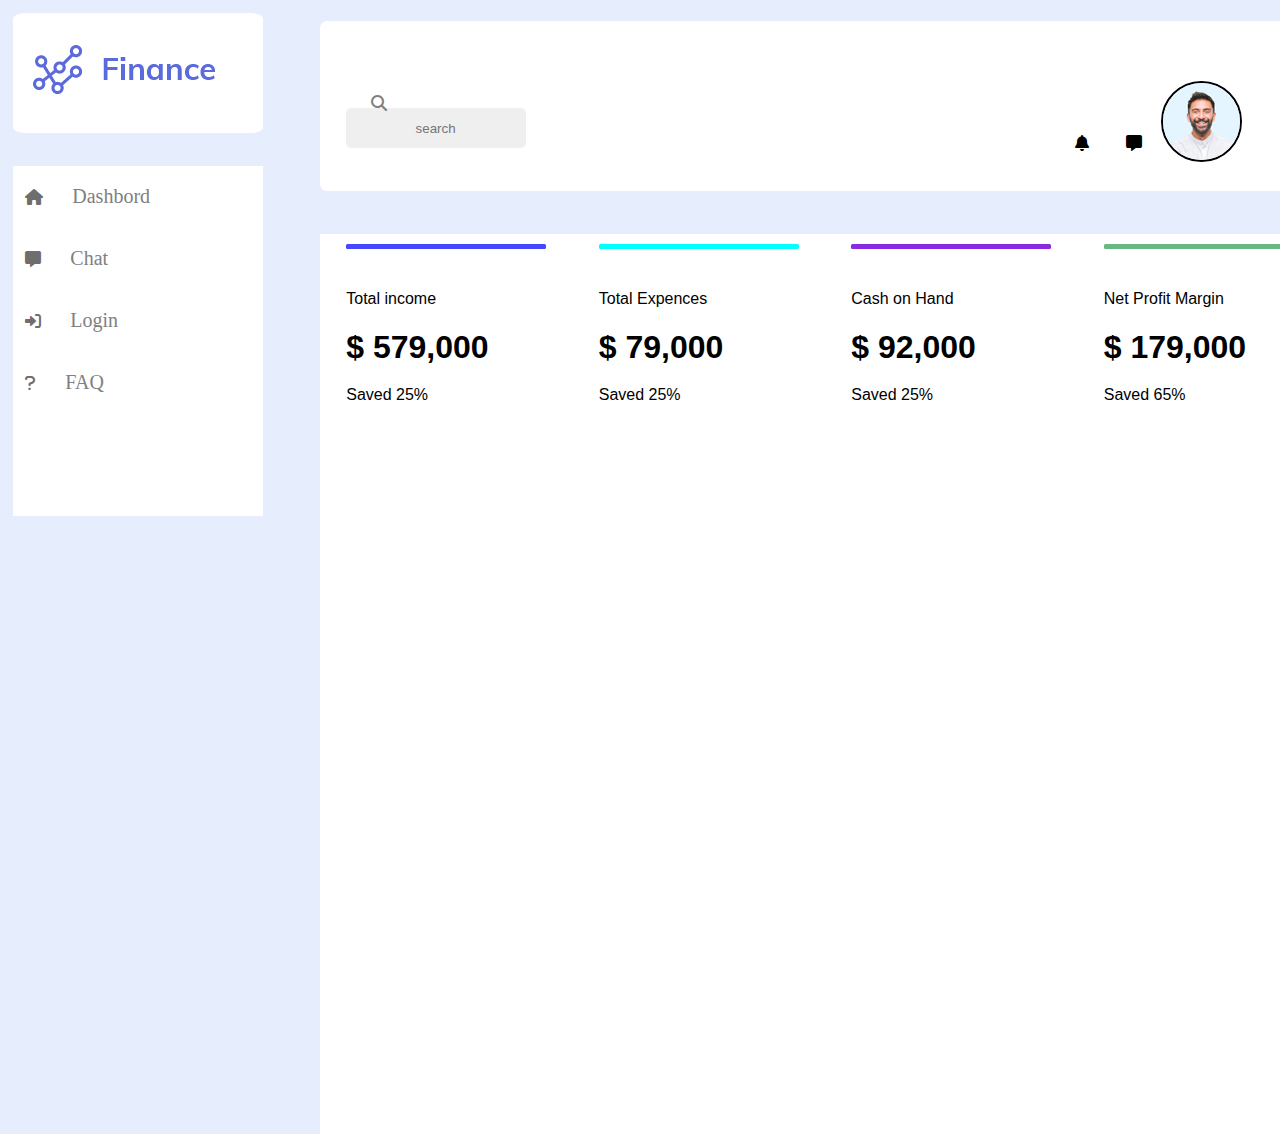
<file: index.html>
<!DOCTYPE html>
<html>
<head>
<meta charset ="utf - 8"/>
<meta name ="description"content="i love my website"/>
<link rel="stylesheet" href="style.css">
<link rel="stylesheet" href="css/all.min.css">


<title>finance</title>
</head>
<body>
    <div class="bg-logo">
        <img  class="logo "src="logo.png" id="da">
    </div>
    <div class="search">
        <img class="client" src="client.png">
        <input type="text" class="buton" placeholder="search">
        <i class="fa-solid fa-magnifying-glass"></i>
    </div>
    <div class="chat">
        <i class="fa-solid fa-message"></i>
    </div>
    <div class="bell">
        <i class="fa-solid fa-bell"></i>
    </div>
    <div class="links">
        <i class="fa-sharp fa-solid fa-house"></i>
        <a class="a1" href="index.html">Dashbord</a><br>
        <i class="fa-solid fa-message"></i>
        <a class="a2"href="chat.html">Chat</a><br>
        <i class="fa-solid fa-right-to-bracket"></i>
        <a class="a3"href="login.html">Login</a><br>
        <i class="fa-solid fa-question"></i>
        <a class="a4"href="faq.html">FAQ</a><br>

    </div>
    <div class="graphic">
        <div class="continer">
            <div class="salary1">
                <p >Total income</p>
                <h1>$ 579,000</h1>
                <p c>Saved 25%</p>
            </div>
            <div class="salary2">
                <p >Total Expences</p>
                <h1>$ 79,000</h1>
                <p >Saved 25%</p>
            </div>
            <div class="salary3">
                <p >Cash on Hand</p>
                <h1>$ 92,000</h1>
                <p >Saved 25%</p>
            </div>
            <div class="salary4">
                <p >Net Profit Margin</p>
                <h1>$ 179,000</h1>
                <p >Saved 65%</p>
            </div>
        </div>
    </div>

</body>
</html>
</file>
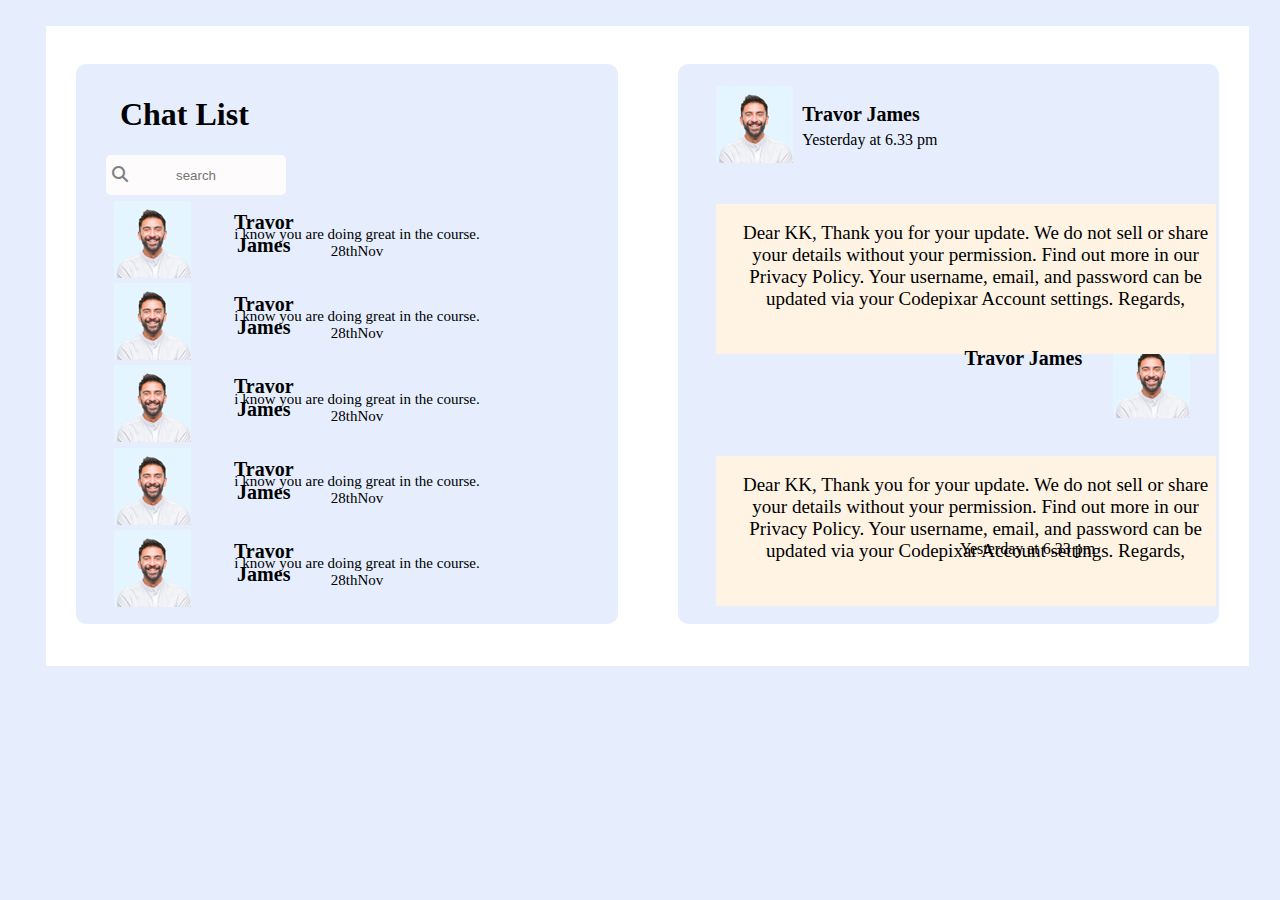
<file: chat.html>
<!DOCTYPE html>
<html>
<head>
<meta charset ="utf - 8"/>
<meta name ="description"content="i love my website"/>
<link rel="stylesheet" href="chat.css">
<link rel="stylesheet" href="css/all.min.css">

<title>chat</title>
</head>
<body>
    <div class="father">
        <div class="son1">
            <h1 class="chath">Chat List</h1>
            <input type="text" class="buton" placeholder="search">
            <i class="fa-solid fa-magnifying-glass"></i>
            <div class="person1">
                <img src="client.png">
                <h1 class="clinth">Travor James</h1>
                <p class="clintp">i know you are doing great in the course. 28thNov</p>

            </div>
            <div class="person2">
                <img src="client.png">
                <h1 class="clinth">Travor James</h1>
                <p class="clintp">i know you are doing great in the course. 28thNov</p>

            </div>
            <div class="person3">
                <img src="client.png">
                <h1 class="clinth">Travor James</h1>
                <p class="clintp">i know you are doing great in the course. 28thNov</p>

            </div>
            <div class="person4">
                <img src="client.png">
                <h1 class="clinth">Travor James</h1>
                <p class="clintp">i know you are doing great in the course. 28thNov</p>

            </div>
            <div class="person5">
                <img src="client.png">
                <h1 class="clinth">Travor James</h1>
                <p class="clintp">i know you are doing great in the course. 28thNov</p>

            </div>
            

        </div>
        <div class="son2">
            <img class="img1" src="client.png">
            <h1>Travor James</h1><p>Yesterday at 6.33 pm</p> 
            <div class="pargraph">
                <p>
                    Dear KK,
                    Thank you for your update.
                    We do not sell or share your details without your permission. Find out
                    more in our Privacy Policy. Your username, email, and password can
                    be updated via your Codepixar Account settings.
                    Regards,
                </p>

            </div>
            <img class="img2" src="client.png">
            <h1 class="travor">Travor James</h1>
            
            <div class="pargraph1">
                <p>
                    Dear KK,
                    Thank you for your update.
                    We do not sell or share your details without your permission. Find out
                    more in our Privacy Policy. Your username, email, and password can
                    be updated via your Codepixar Account settings.
                    Regards,
                </p>

            </div>
            
        </div>
    </div>
    <p class="yesterday">Yesterday at 6.33 pm</p> 

</body>
</file>
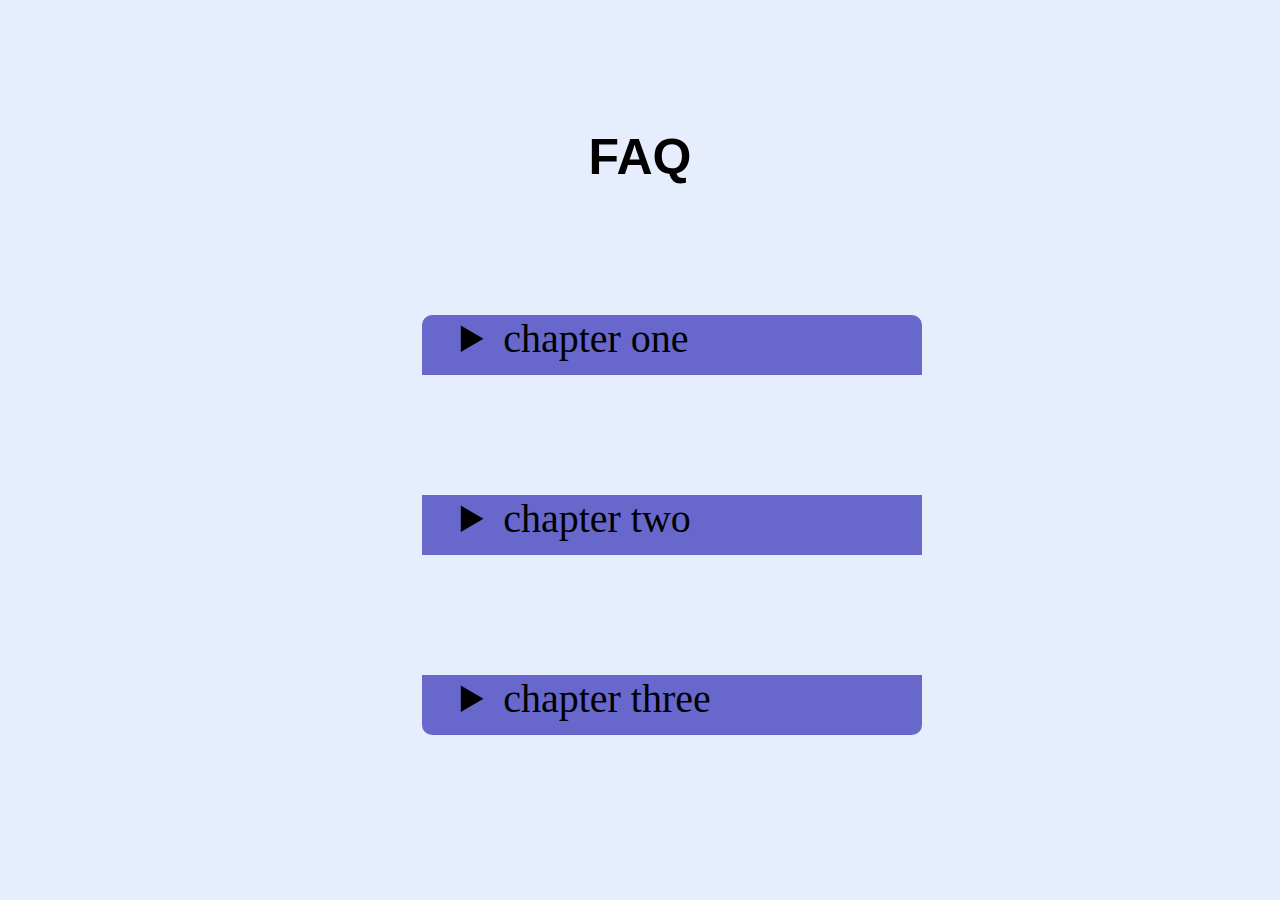
<file: faq.html>
<!DOCTYPE html>
<html>
<head>
<meta charset ="utf - 8"/>
<meta name ="description"content="i love my website"/>
<link rel="stylesheet" href="faq.css">
<link rel="stylesheet" href="css/all.min.css">

<title>FAQ</title>
</head>
<body>
    <div>
        <h1>FAQ</h1>
        <details class="ch1">
            <summary>chapter one</summary>
            <p>Lorem ipsum dolor sit amet consectetur adipisicing elit. Ducimus vel debitis facere et cumque consequuntur repudiandae 
                facilis commodi velit porro! Magnam explicabo adipisci exercitationem quos nobis reprehenderit nesciunt, tempora ducimus!</p>
                
        </details>
        <details class="ch2">
            <summary>chapter two</summary>
            <p>Lorem ipsum dolor sit amet consectetur adipisicing elit. Ducimus vel debitis facere et cumque consequuntur repudiandae 
                facilis commodi velit porro! Magnam explicabo adipisci exercitationem quos nobis reprehenderit nesciunt, tempora ducimus!</p>
                
        </details>
        <details class="ch3">
            <summary>chapter three</summary>
            <p>Lorem ipsum dolor sit amet consectetur adipisicing elit. Ducimus vel debitis facere et cumque consequuntur repudiandae 
                facilis commodi velit porro! Magnam explicabo adipisci exercitationem quos nobis reprehenderit nesciunt, tempora ducimus!</p>
                
        </details>
     
    
    </div>


</body>
</file>
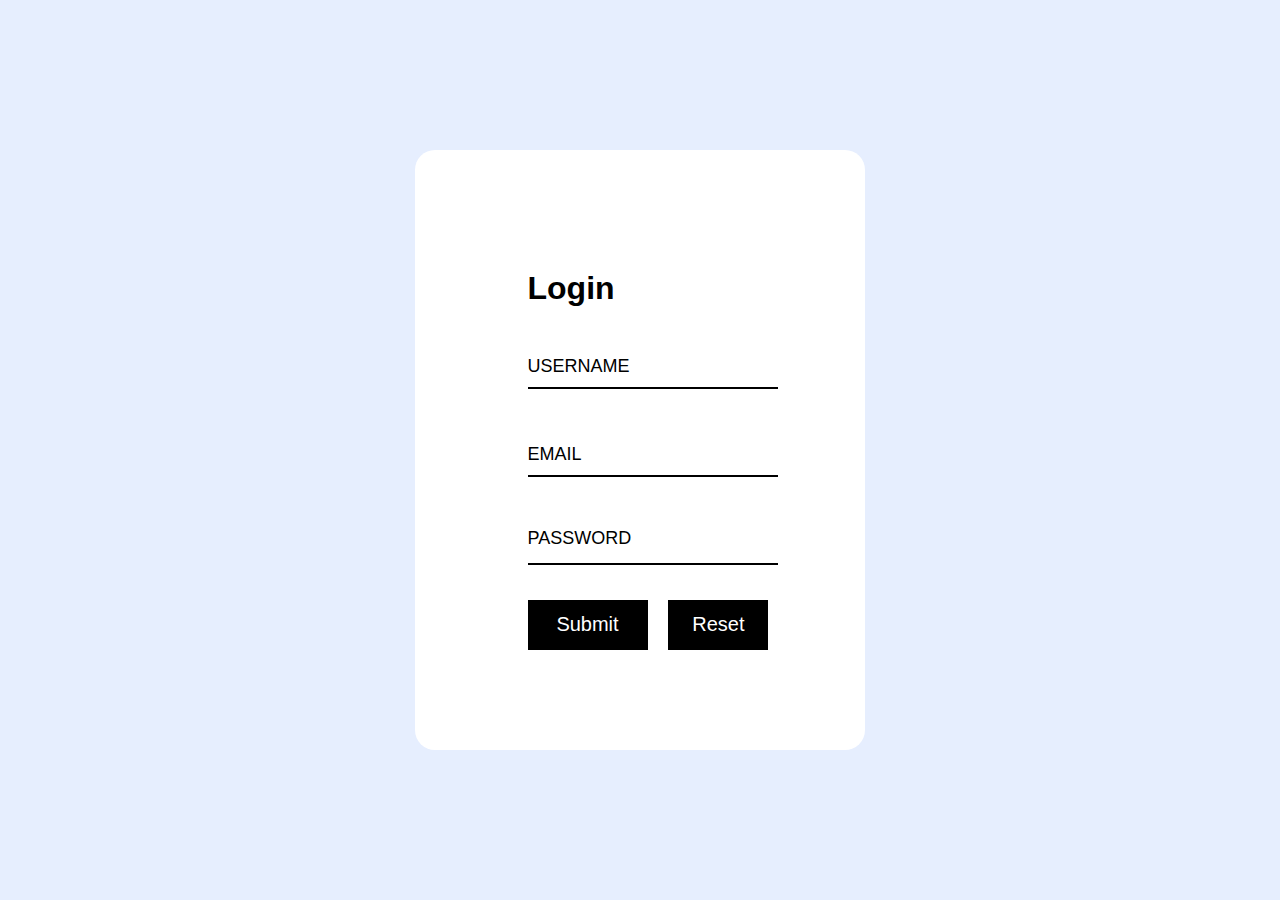
<file: login.html>
<!DOCTYPE html>
<html>
<head>
<meta charset ="utf - 8"/>
<meta name ="description"content="i love my website"/>
<link rel="stylesheet" href="login.css">
<link rel="stylesheet" href="css/all.min.css">

<title>login</title>
</head>
<body>
    <div class="continer">
        <h1>Login</h1>
        <form>
            <input class="text" type="text" >
            <label class="user" for="">USERNAME</label>
            <input  class="email" type="text" >
            <label class="emal" for="">EMAIL</label>
            <input class="password" type="password">
            <label class="pass" for="">PASSWORD</label>
            <button class="submit">Submit</button>
            <button class="reset">Reset</button>
        </form>


    </div>

</body>
</file>
<file: style.css>
*{
    padding: 0;
    margin: 0;
    box-sizing: border-box;
}
body{
    background-color: #e6eefe;
}
.bg-logo{
    background-color: white;
    width: 250px;
    height: 120px;
    margin-top: 1%;
    margin-left: 1%;
    border-radius: 5%;
}
.logo{
    margin-top: 13%;
    margin-left: 8%;
    

}
.search{
    background-color: white;
    width: 1010px;
    height: 170px;
    margin-top: -8.7%;
    margin-left: 25%;
    border-radius: 7px;
    
}
.chat i{
    position: absolute;
    top: 15%;
    left: 88%;
}
.bell i{
    position: absolute;
    top: 15%;
    left: 84%;
    animation-name: rotate;
    animation-iteration-count: infinite;
    animation-duration: 1s;
    animation-timing-function: linear;
}
@keyframes rotate {
    0%{
        transform: rotate(-25deg);
    }
    50%{
        transform: rotate(25deg);
    }
    100%{
        transform: rotate(-25deg);
    }
  
}
.client{
    position: absolute;
    top: 9%;
    right: 3%;
    border-radius: 100%;
    border: black solid 2px;
}
.buton{
    width: 180px;
    height: 40px;
    border: none;
    background-color: rgb(240, 239, 239);
    position:absolute;
    top: 12%;
    left: 27%;
    border-radius: 5px;
    transition-duration: 0.5s;
    
}
.search i{
    color: gray;
    position: relative;
    top: 43%;
    left: 5%;
}
.buton::placeholder{
    display: flex;
    text-align: center;
    justify-content: center;
}
.buton:hover{
    box-shadow: 0 0 5px 2px rgb(238, 125, 125);
    border: 2px solid  rgb(238, 125, 125) ;

}
.buton:focus{
    box-shadow: 0 0 5px 2px rgb(238, 125, 125);

}

.links{
    width: 250px;
    height: 350px;
    background-color: white;
    margin-left: 1%;
    margin-top: -2%;    
    line-height: 60px;
    

    

}
.links a{
    margin-left: 10%;
    text-decoration: none;
    font-size: 20px;
    color: gray;

}
.links i{
    color: rgb(112, 109, 109);
    margin-left: 5%;
    }
.graphic{
    background-color: white;
    width: 1010px;
    height: 170px;
    margin-top: -22%;
    margin-left: 25%;
    height: 900px;
}
.continer{
    display: flex; 
    justify-content: space-around;
    padding-top: 1%;
    font-family:Arial, Helvetica, sans-serif;
}
.salary1{
    position: relative;
    width: 200px;
    height: 180px;
    padding-top: 3%;
    line-height: 3rem;
    transition-duration: 0.5s;
    
}

.salary1:hover{
    color: white;
    background-color: rgb(71, 71, 255) ;
    border-radius: 10px;

}

.salary1 ::before{
    content: "";
    position: absolute;
    top: 0;
    background-color: rgb(71, 71, 255);
    width: 100%;
    height: 5px;
    border-radius: 60px;
    
}
.salary2{
    position: relative;
    width: 200px;
    height: 180px;
    padding-top: 3%;
    line-height: 3rem;
    transition-duration: 0.5s;
    
}

.salary2 ::before{
    content: "";
    position: absolute;
    top: 0;
    background-color:aqua;
    width: 100%;
    height: 5px;
    border-radius: 10px;
    
}
.salary2:hover{
    color: white;
    background-color:aqua ;
    border-radius: 10px;

}
.salary3{
    position: relative;
    width: 200px;
    height: 180px;
    padding-top: 3%;
    line-height: 3rem;
    transition-duration: 0.5s;
    
}

.salary3 ::before{
    content: "";
    position: absolute;
    top: 0;
    background-color:blueviolet;
    width: 100%;
    height: 5px;
    border-radius: 10px;
}
.salary3:hover{
    color: white;
    background-color: blueviolet;
    border-radius: 10px;
}
.salary4{
    position: relative;
    width: 200px;
    height: 180px;
    padding-top: 3%;
    line-height: 3rem;
    transition-duration: 0.5s;

}

.salary4 ::before{
    content: "";
    position: absolute;
    top: 0;
    background-color:rgb(105, 184, 131);
    width: 100%;
    height: 5px;
    border-radius: 10px;
    
}
.salary4:hover{
    color: white;
    background-color:rgb(105, 184, 131) ;
    border-radius: 10px;

}
</file>
<file: chat.css>
*{
    padding: 0;
    margin: 0;
    box-sizing: border-box;
}
body{
    background-color:  #e6eefe;
}
.father{
    background-color: white;
    text-align: center;
    width: 94%;
    height: 640px;
    transform: translateX(46px);
    margin-top: 2%;
    margin-bottom: 2%;
    display: flex;
    justify-content: space-around;
    padding-top: 3%;
    
}
.son1{
    background-color:#e6eefe ;
    width: 45%;
    height: 560px;
    border-radius: 10px;
}
.chath{
    padding-top: 6%;
    padding-right: 60%;
}
.buton{
    width: 180px;
    height: 40px;
    border: none;
    background-color: rgb(253, 251, 251);
    border-radius: 5px;
    transition-duration: 0.5s; 
    margin-top: 4%;
    margin-right: 52%;
}
.buton::placeholder{
    display: flex;
    text-align: center;
    justify-content: center;
}
.buton:hover{
    box-shadow: 0 0 5px 2px rgb(238, 125, 125);
    border: 2px solid  rgb(238, 125, 125) ;

}
.buton:focus{
    box-shadow: 0 0 5px 2px rgb(238, 125, 125);

}
.son1 i{
    color: gray;
    transform: translateX(-460px);
   
}
.person1{
    display:flex;

    padding-left: 7%;
    padding-top: 1%;

}
.clinth{
    font-size: 20px;
    padding-top: 2%;
    padding-left: 3%;
}
.clintp{
    margin-top: 5%;
    font-size: 15px;
    transform: translateX(-38%);
}
.person2{
    display:flex;

    padding-left: 7%;
    padding-top: 1%;

}
.clinth{
    font-size: 20px;
    padding-top: 2%;
    padding-left: 3%;
}
.clintp{
    margin-top: 5%;
    font-size: 15px;
    transform: translateX(-38%);
}
.person3{
    display:flex;

    padding-left: 7%;
    padding-top: 1%;

}
.clinth{
    font-size: 20px;
    padding-top: 2%;
    padding-left: 3%;
}
.clintp{
    margin-top: 5%;
    font-size: 15px;
    transform: translateX(-38%);
}
.person4{
    display:flex;

    padding-left: 7%;
    padding-top: 1%;

}
.clinth{
    font-size: 20px;
    padding-top: 2%;
    padding-left: 3%;
}
.clintp{
    margin-top: 5%;
    font-size: 15px;
    transform: translateX(-38%);
}
.person5{
    display:flex;

    padding-left: 7%;
    padding-top: 1%;

}
.clinth{
    font-size: 20px;
    padding-top: 2%;
    padding-left: 3%;
}
.clintp{
    margin-top: 5%;
    font-size: 15px;
    transform: translateX(-38%);
}




.son2{
    background-color:#e6eefe ;
    width: 45%;
    height: 560px;
    border-radius: 10px;
    position: relative;
}
.img1{
    display:flex;

    padding-left: 7%;
    padding-top: 4%;

}
.son2 h1{
    font-size: 20px;
  position: absolute;
  top: 7%;
  left: 23%;
}
.son2 p{
    position: absolute;
  top: 12%;
  left: 23%;
}
.pargraph{
    background-color: rgb(255, 243, 228);
    width: 500px;
    height: 150px;
    position: absolute;
    top: 25%;
    left: 7%;
}
.pargraph p{
    font-size: 19px;
    position: absolute;
    left: 4%;
}
.img2{
    padding-top: 33%;
    padding-left: 75%;

}
.travor{
    font-size: 20px;
    padding-top: 45%;
    padding-left: 30%;
   
}
.pargraph1{
    background-color: rgb(255, 243, 228);
    width: 500px;
    height: 150px;
    position: absolute;
    top: 70%;
    left: 7%;
}
.pargraph1 p{
    font-size: 19px;
    position: absolute;
    left: 4%;
}
.yesterday{
    position: absolute;
    top:60% ;
    left: 75%;

}
</file>
<file: faq.css>
*{
    padding: 0;
    margin: 0;
    box-sizing: border-box;
}
body{
    background-color:  #e6eefe;
}

h1{
    text-align: center;
    margin-top: 10%;
    font-size: 50px;
    font-family: Arial, Helvetica, sans-serif;
}
.ch1{
    background-color: rgb(104, 104, 204);
    width: 500px;
    height: 60px;
    border-top-left-radius: 10px;
    border-top-right-radius: 10px;
    position: absolute;
    left: 33%;
    top: 35%;
    padding-left: 3%;
    cursor: pointer;
    transition-duration: 1s;
    
}
.ch1:hover{
    background-color: blue;
}
.ch1 summary{
    font-size: 40px;
    cursor: pointer;
}
p{
    background-color: white;
    width: 500px;
    margin-left:-8.8% ;
    height: 100px;
}
.ch2{
    background-color: rgb(104, 104, 204);
    width: 500px;
    height: 60px;
    position: absolute;
    left: 33%;
    top: 55%;
    padding-left: 3%;
    cursor: pointer;
    transition-duration: 1s;
    
}
.ch2:hover{
    background-color: blue;
}
.ch2 summary{
    font-size: 40px;
    cursor: pointer;
}
.ch2 p{
    background-color: white;
    width: 500px;
    margin-left:-8.8% ;
    height: 100px;
}
.ch3{
    background-color: rgb(104, 104, 204);
    width: 500px;
    height: 60px;
    border-bottom-left-radius: 10px;
    border-bottom-right-radius: 10px;
    position: absolute;
    left: 33%;
    top: 75%;
    padding-left: 3%;
    cursor: pointer;
    transition-duration: 1s;
    
}
.ch3:hover{
    background-color: blue;
}
.ch3 summary{
    font-size: 40px;
    cursor: pointer;
}
.ch3 p{
    background-color: white;
    width: 500px;
    margin-left:-8.8% ;
    height: 100px;
}
</file>
<file: login.css>
*{
    padding: 0;
    margin: 0;
    box-sizing: border-box;
}
body{
    background-color:  #e6eefe;
}
.continer{
    width: 450px;
    height: 600px;
    background-color: rgb(255, 255, 255);
    position: absolute;
    top: 50%;
    left: 50%;
    transform: translate(-50%,-50%);
    border-radius: 20px;
  
}
h1{
    font-family:Arial, Helvetica, sans-serif;
    position: absolute;
    left: 25%;
    top: 20%;
}
form{
    position: absolute;
    left:25%;
    top: 28%;
    line-height: 5.5rem;
    
}
.text{
    height: 50px;
    width: 250px;
    border: none;
    border-bottom: black solid 2px;

}
.text:focus {
    outline: none;
}
.text:focus ~ .user{
    top: -5%;
    animation-name: up-down;
    animation-duration: 1s;

}

form .user{
    position: absolute;
    top:1%;
    left: 0%;
    font-family: Arial, Helvetica, sans-serif;
    font-size: 18px;
   
}
@keyframes up-down{
    to{
        transform: translateY(-20px);
    }
}


.email{
    height: 50px;
    width: 250px;
    border: none;
    border-bottom: black solid 2px;

}
.email:focus{
    outline: none;
}
form .emal{
    position: absolute;
    top:26%;
    left: 0%;
    font-family: Arial, Helvetica, sans-serif;
    font-size: 18px;
}
.email:focus ~ .emal{
    top: 20%;
    animation-name: up-down;
    animation-duration: 1s;

}
.password{
    height: 50px;
    width: 250px;
    border: none;
    border-bottom: black solid 2px;
}
.password:focus{
    outline: none;
}
form .pass{
    position: absolute;
    top:50%;
    left: 0%;
    font-family: Arial, Helvetica, sans-serif;
    font-size: 18px;
}
.password:focus ~ .pass{
    top: 45%;
    animation-name: up-down;
    animation-duration: 1s;

}
.submit{
    background-color: transparent;
    height: 50px;
    width: 120px;
    border: none;
    background-color: black;
    color: white;
    font-size: 20px;
    font-family: Arial, Helvetica, sans-serif;
    cursor: pointer;
}
.reset{
    background-color: transparent;
    height: 50px;
    width: 100px;
    border: none;
    background-color: black;
    color: white;
    font-size: 20px;
    font-family: Arial, Helvetica, sans-serif;
    cursor: pointer;
    margin-left: 5%;
}
</file>
